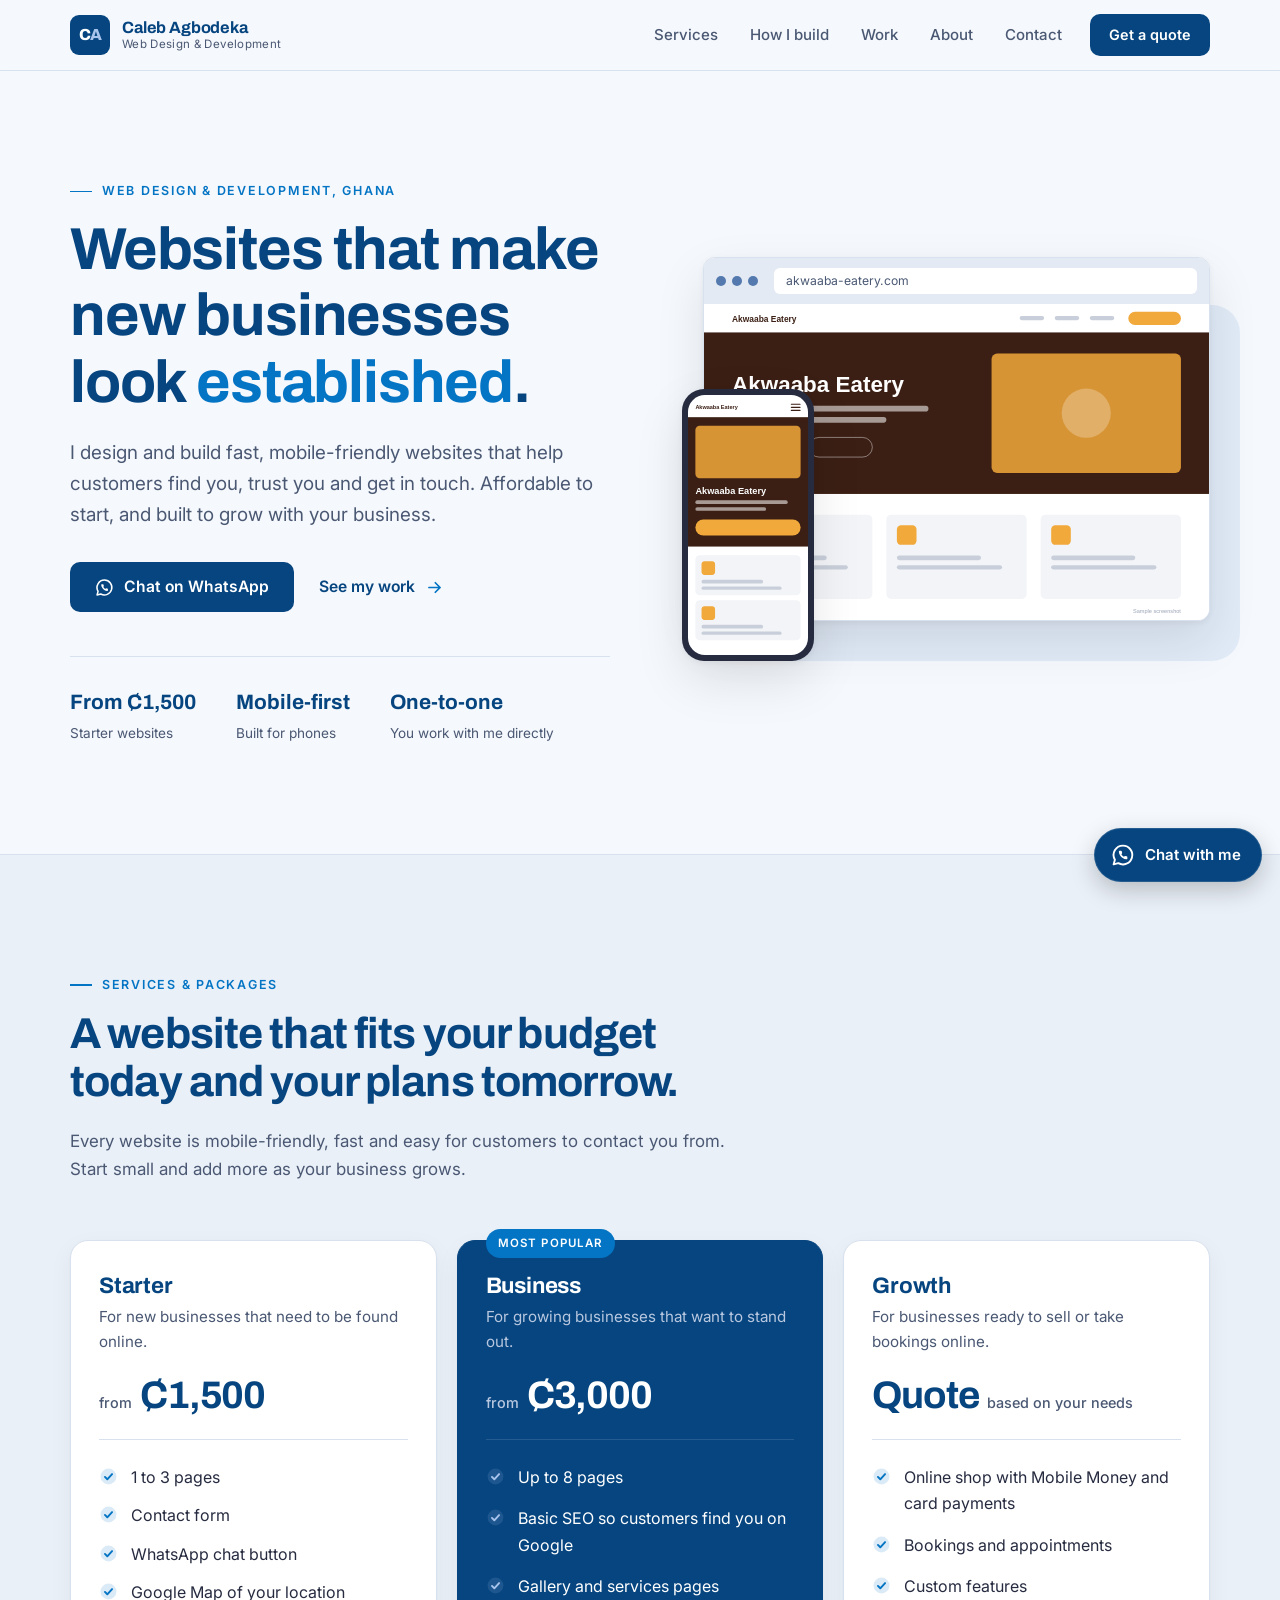
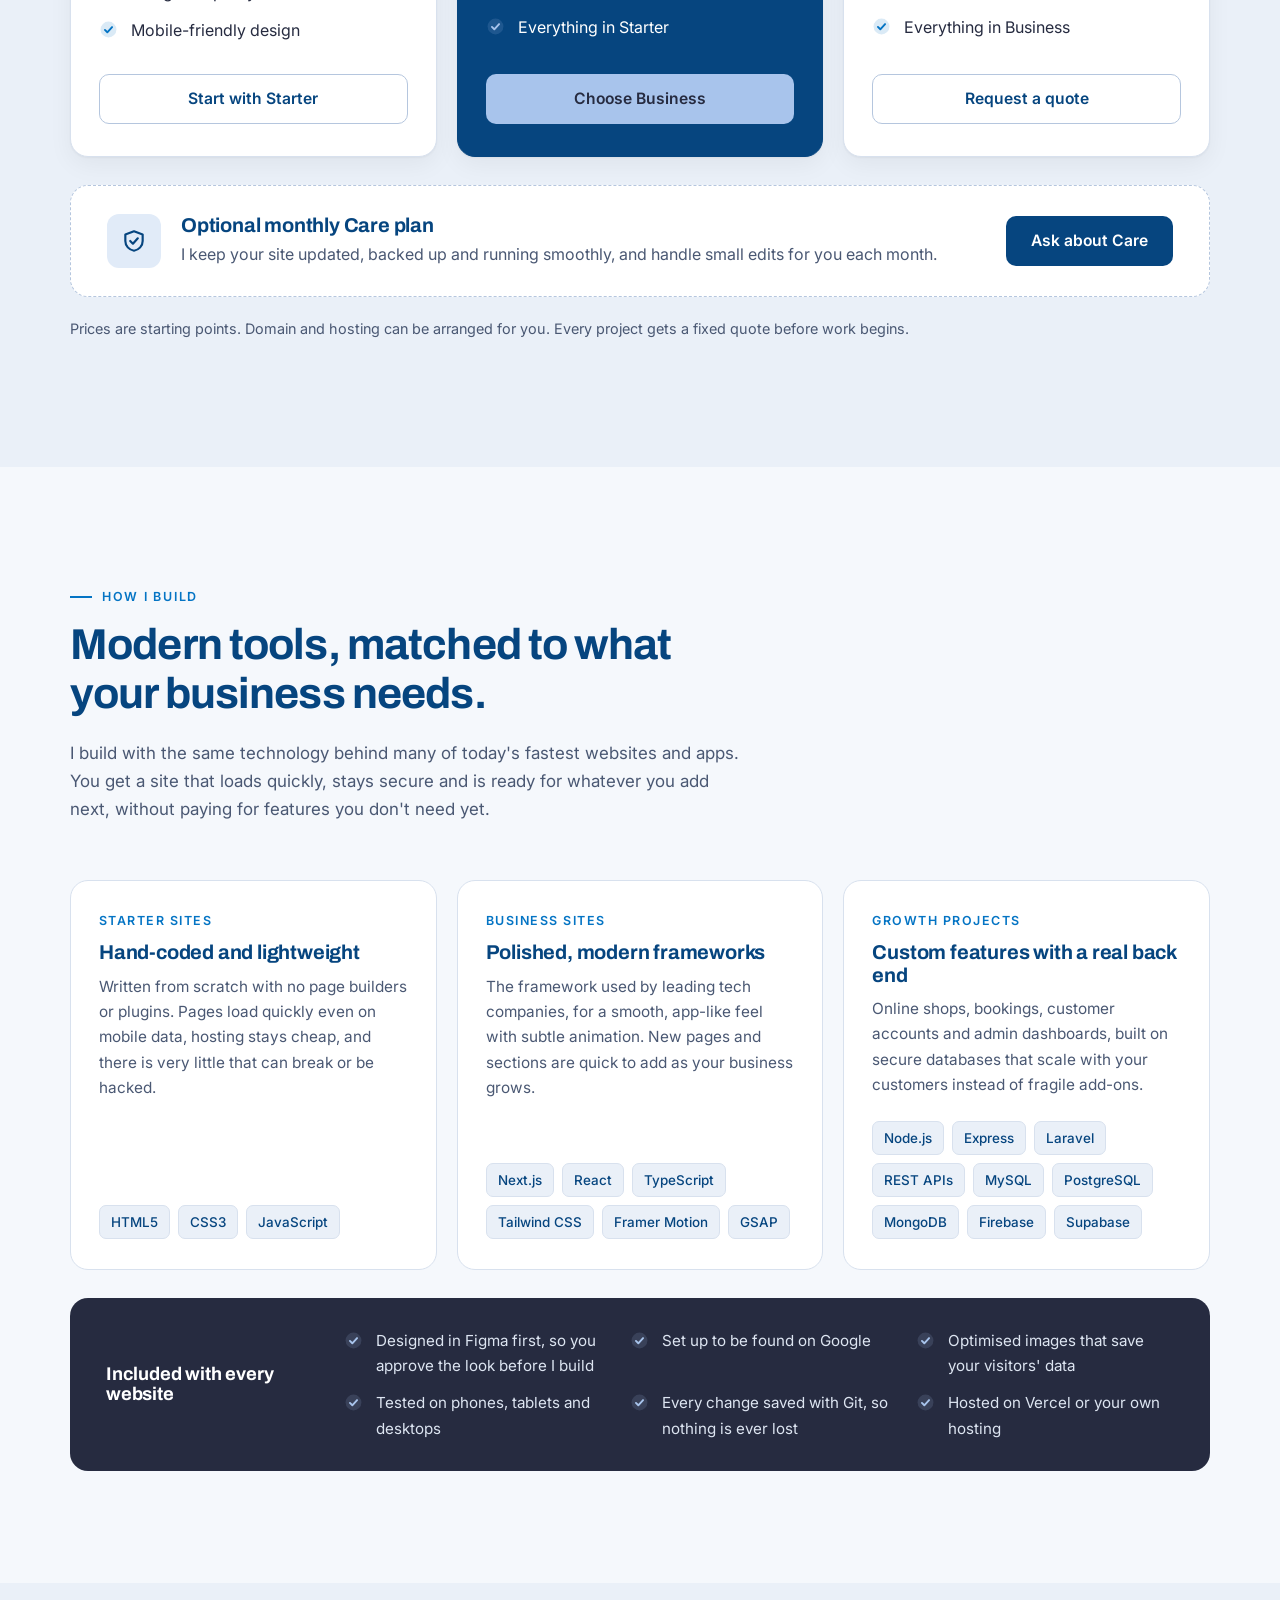
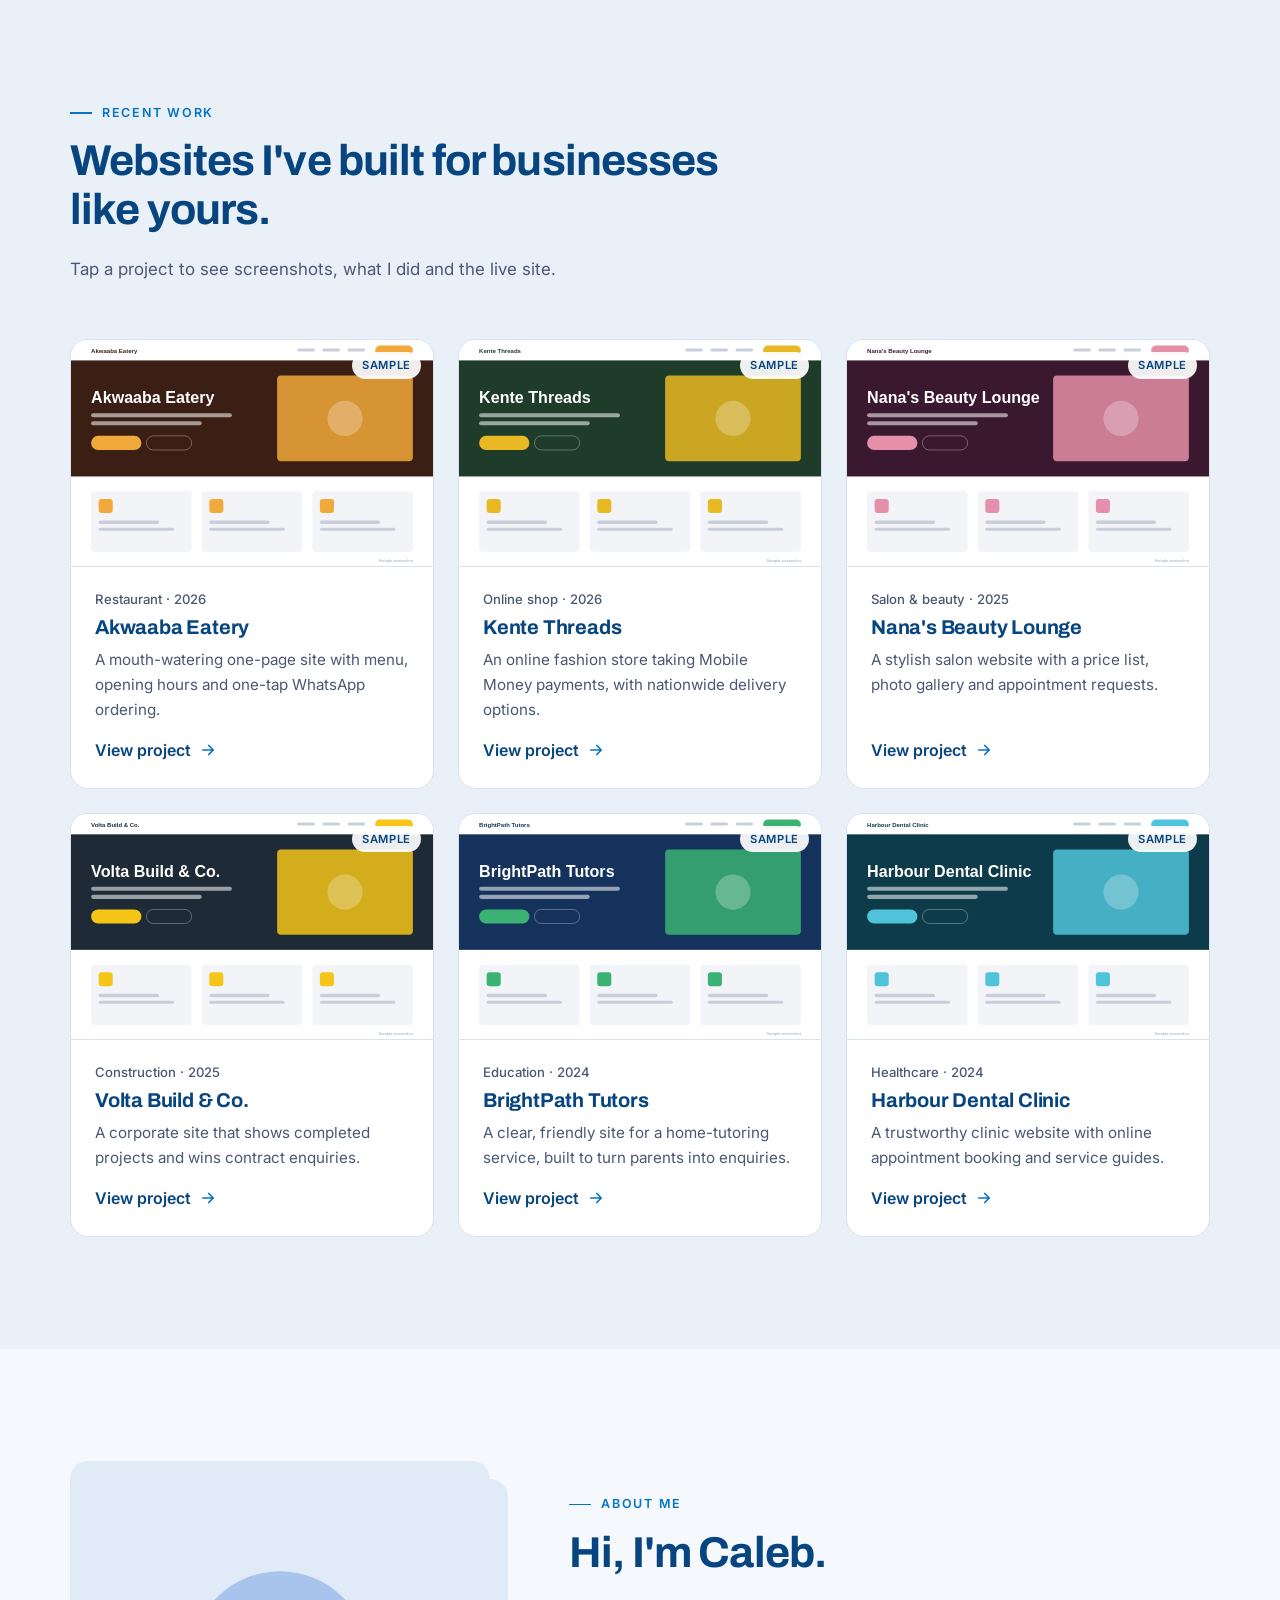
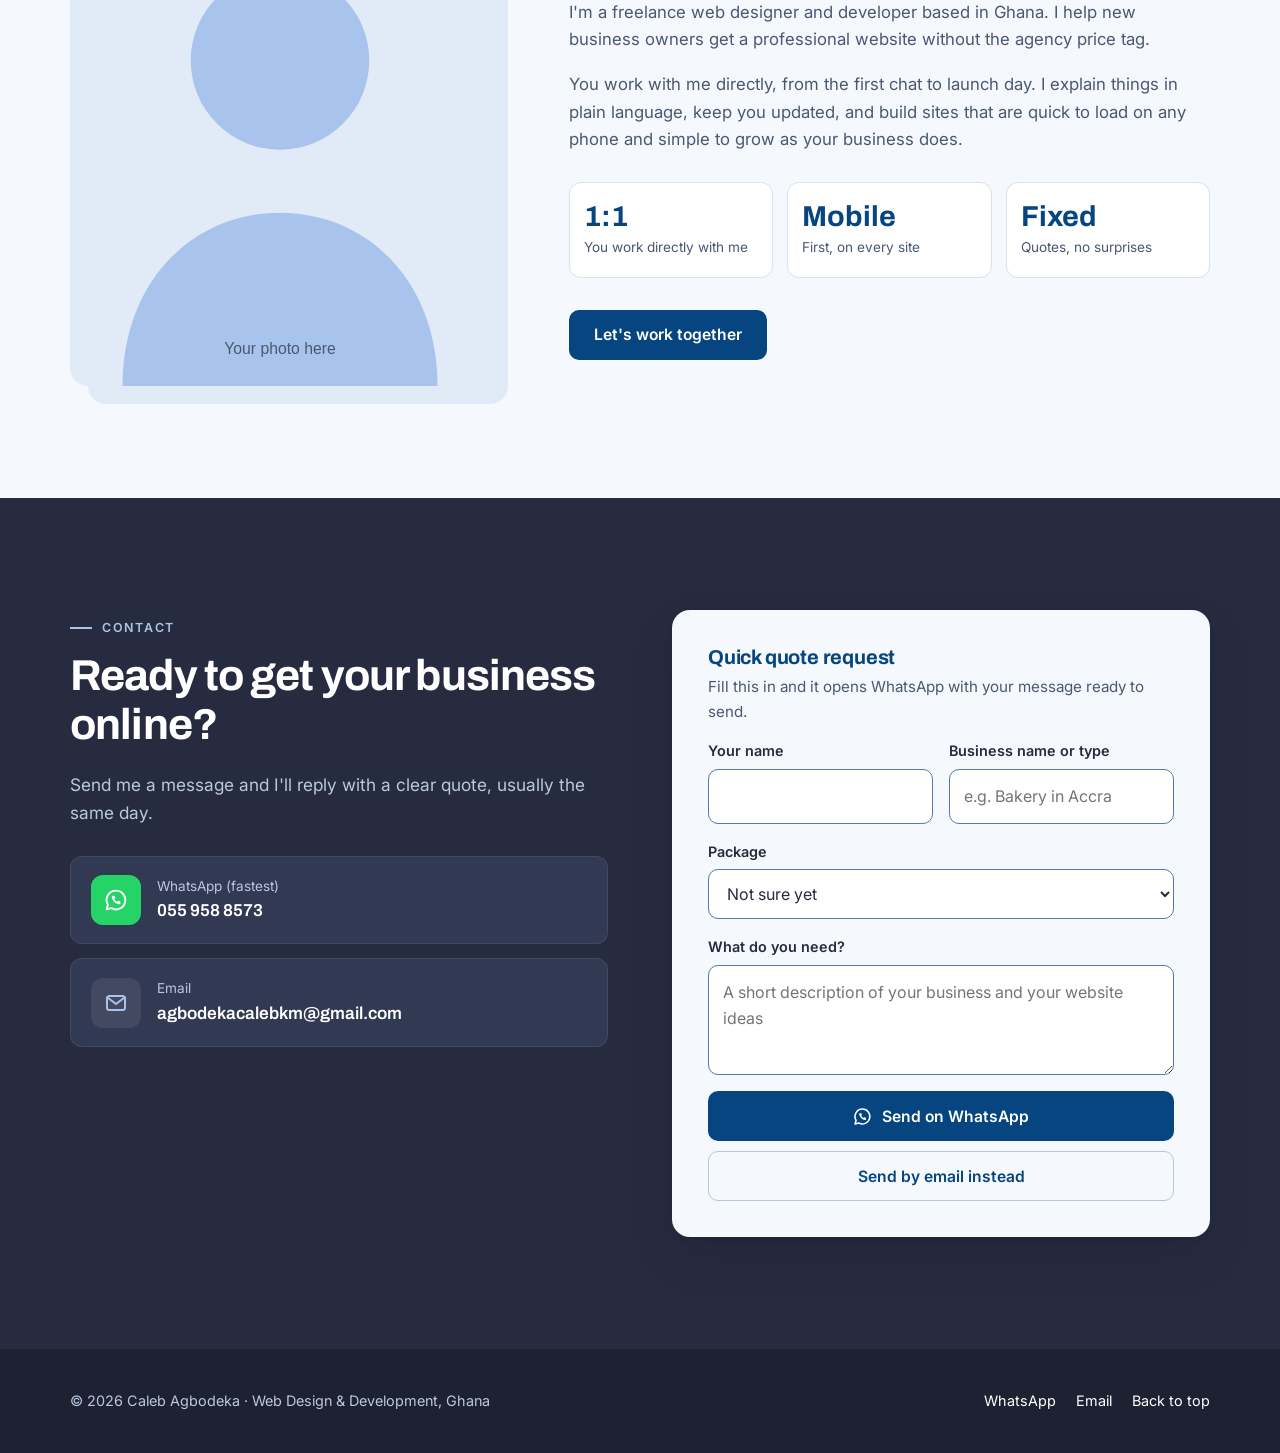
<file: index.html>
<!DOCTYPE html>
<html lang="en">
<head>
<meta charset="UTF-8">
<meta name="viewport" content="width=device-width, initial-scale=1, viewport-fit=cover">
<title>Caleb Agbodeka | Web Design &amp; Development in Ghana</title>
<meta name="description" content="Affordable, mobile-friendly websites for new businesses in Ghana. Caleb Agbodeka designs and builds fast, modern websites with HTML, Next.js and React that grow with you. Packages from GH₵1,500.">
<meta name="author" content="Caleb Agbodeka">
<meta name="theme-color" content="#F5F8FC">
<!-- When your domain is live, uncomment and edit:
<link rel="canonical" href="https://YOUR-DOMAIN.com/">
<meta property="og:url" content="https://YOUR-DOMAIN.com/">
<meta property="og:image" content="https://YOUR-DOMAIN.com/images/share.jpg">
-->
<meta property="og:type" content="website">
<meta property="og:title" content="Caleb Agbodeka | Web Design & Development">
<meta property="og:description" content="Affordable, mobile-friendly websites for new businesses in Ghana. Packages from GH₵1,500.">
<meta name="twitter:card" content="summary_large_image">
<link rel="icon" href="images/favicon.svg" type="image/svg+xml">

<link rel="preconnect" href="https://fonts.googleapis.com">
<link rel="preconnect" href="https://fonts.gstatic.com" crossorigin>
<link href="https://fonts.googleapis.com/css2?family=Archivo:wght@600;700;800&family=Inter:wght@400;500;600&display=swap" rel="stylesheet">
<link rel="stylesheet" href="css/style.css">

<script type="application/ld+json">
{
  "@context": "https://schema.org",
  "@type": "ProfessionalService",
  "name": "Caleb Agbodeka, Web Design & Development",
  "description": "Affordable, mobile-friendly websites for new businesses in Ghana.",
  "telephone": "+233559588573",
  "email": "agbodekacalebkm@gmail.com",
  "areaServed": "Ghana",
  "address": { "@type": "PostalAddress", "addressCountry": "GH" },
  "priceRange": "GH₵1,500+"
}
</script>
</head>
<body>

<!-- Icons (used throughout the page) -->
<svg width="0" height="0" style="position:absolute" aria-hidden="true">
  <symbol id="i-whatsapp" viewBox="0 0 24 24"><path fill="none" stroke="currentColor" stroke-width="1.9" stroke-linejoin="round" d="M12 2.6a9.4 9.4 0 0 0-8.1 14.2L2.6 21.4l4.7-1.2A9.4 9.4 0 1 0 12 2.6z"/><path fill="currentColor" transform="translate(6.9 6.9) scale(.43)" d="M22 16.92v3a2 2 0 0 1-2.18 2 19.79 19.79 0 0 1-8.63-3.07 19.5 19.5 0 0 1-6-6 19.79 19.79 0 0 1-3.07-8.67A2 2 0 0 1 4.11 2h3a2 2 0 0 1 2 1.72 12.84 12.84 0 0 0 .7 2.81 2 2 0 0 1-.45 2.11L8.09 9.91a16 16 0 0 0 6 6l1.27-1.27a2 2 0 0 1 2.11-.45 12.84 12.84 0 0 0 2.81.7A2 2 0 0 1 22 16.92z"/></symbol>
  <symbol id="i-arrow" viewBox="0 0 24 24"><path fill="none" stroke="currentColor" stroke-width="2.2" stroke-linecap="round" stroke-linejoin="round" d="M5 12h14M13 6l6 6-6 6"/></symbol>
  <symbol id="i-check" viewBox="0 0 24 24"><circle cx="12" cy="12" r="10" fill="currentColor" opacity=".15"/><path fill="none" stroke="currentColor" stroke-width="2.4" stroke-linecap="round" stroke-linejoin="round" d="M7.5 12.5l3 3 6-6.5"/></symbol>
  <symbol id="i-mail" viewBox="0 0 24 24"><rect x="3" y="5" width="18" height="14" rx="2.5" fill="none" stroke="currentColor" stroke-width="2"/><path fill="none" stroke="currentColor" stroke-width="2" stroke-linecap="round" stroke-linejoin="round" d="M3.5 6.5L12 13l8.5-6.5"/></symbol>
  <symbol id="i-shield" viewBox="0 0 24 24"><path fill="none" stroke="currentColor" stroke-width="2" stroke-linejoin="round" d="M12 3l8 3v6c0 4.5-3.4 8.2-8 9-4.6-.8-8-4.5-8-9V6z"/><path fill="none" stroke="currentColor" stroke-width="2" stroke-linecap="round" stroke-linejoin="round" d="M8.5 12l2.5 2.5 4.5-5"/></symbol>
  <symbol id="i-external" viewBox="0 0 24 24"><path fill="none" stroke="currentColor" stroke-width="2.2" stroke-linecap="round" stroke-linejoin="round" d="M14 4h6v6M20 4l-9 9M18 14v5a1 1 0 0 1-1 1H5a1 1 0 0 1-1-1V7a1 1 0 0 1 1-1h5"/></symbol>
</svg>

<a class="skip-link" href="#main">Skip to content</a>

<header class="site-header">
  <div class="wrap">
    <a class="brand" href="#top" aria-label="Caleb Agbodeka, home">
      <span class="monogram" aria-hidden="true">C<span>A</span></span>
      <span class="brand-text"><span class="brand-name">Caleb Agbodeka</span><span class="brand-desc">Web Design &amp; Development</span></span>
    </a>
    <button class="nav-toggle" type="button" aria-label="Open menu" aria-expanded="false" aria-controls="site-nav"><span></span></button>
    <nav class="nav" id="site-nav" aria-label="Main">
      <a href="#services">Services</a>
      <a href="#build">How I build</a>
      <a href="#work">Work</a>
      <a href="#about">About</a>
      <a href="#contact">Contact</a>
      <a class="btn btn--primary" href="https://wa.me/233559588573" target="_blank" rel="noopener">Get a quote</a>
    </nav>
  </div>
</header>

<main id="main">

  <!-- ===== Hero ===== -->
  <section class="hero" id="top">
    <div class="wrap">
      <div>
        <div class="eyebrow">Web design &amp; development, Ghana</div>
        <h1>Websites that make new businesses look <em>established</em>.</h1>
        <p class="hero-lead">I design and build fast, mobile-friendly websites that help customers find you, trust you and get in touch. Affordable to start, and built to grow with your business.</p>
        <div class="hero-actions">
          <a class="btn btn--primary" href="https://wa.me/233559588573?text=Hi%20Caleb%2C%20I%27d%20like%20a%20website%20for%20my%20business." target="_blank" rel="noopener">
            <svg aria-hidden="true"><use href="#i-whatsapp"></use></svg>Chat on WhatsApp
          </a>
          <a class="btn btn--link" href="#work">See my work <svg aria-hidden="true"><use href="#i-arrow"></use></svg></a>
        </div>
        <dl class="hero-facts">
          <div><dt>From ₵1,500</dt><dd>Starter websites</dd></div>
          <div><dt>Mobile-first</dt><dd>Built for phones</dd></div>
          <div><dt>One-to-one</dt><dd>You work with me directly</dd></div>
        </dl>
      </div>

      <!-- Shows your newest project from js/projects.js -->
      <div class="hero-visual" aria-hidden="true">
        <figure class="browser"><div class="browser-bar"><i></i><i></i><i></i><span data-hero-host>yourbusiness.com</span></div><img data-hero-desktop src="images/projects/akwaaba-eatery/desktop.svg" alt="" width="1440" height="900" fetchpriority="high"></figure>
        <figure class="phone" style="margin:0"><img data-hero-mobile src="images/projects/akwaaba-eatery/mobile.svg" alt="" width="390" height="844"></figure>
      </div>
    </div>
  </section>

  <!-- ===== Services & packages ===== -->
  <section class="section section--grey" id="services">
    <div class="wrap">
      <div class="section-head">
        <div class="eyebrow">Services &amp; packages</div>
        <h2>A website that fits your budget today and your plans tomorrow.</h2>
        <p>Every website is mobile-friendly, fast and easy for customers to contact you from. Start small and add more as your business grows.</p>
      </div>

      <div class="packages">
        <article class="package">
          <h3>Starter</h3>
          <p class="package-for">For new businesses that need to be found online.</p>
          <div class="price"><small>from</small><strong>₵1,500</strong></div>
          <ul class="features">
            <li><svg aria-hidden="true"><use href="#i-check"></use></svg>1 to 3 pages</li>
            <li><svg aria-hidden="true"><use href="#i-check"></use></svg>Contact form</li>
            <li><svg aria-hidden="true"><use href="#i-check"></use></svg>WhatsApp chat button</li>
            <li><svg aria-hidden="true"><use href="#i-check"></use></svg>Google Map of your location</li>
            <li><svg aria-hidden="true"><use href="#i-check"></use></svg>Mobile-friendly design</li>
          </ul>
          <a class="btn btn--outline btn--block" data-package="Starter package" href="https://wa.me/233559588573" target="_blank" rel="noopener">Start with Starter</a>
        </article>

        <article class="package package--featured">
          <span class="package-badge">Most popular</span>
          <h3>Business</h3>
          <p class="package-for">For growing businesses that want to stand out.</p>
          <div class="price"><small>from</small><strong>₵3,000</strong></div>
          <ul class="features">
            <li><svg aria-hidden="true"><use href="#i-check"></use></svg>Up to 8 pages</li>
            <li><svg aria-hidden="true"><use href="#i-check"></use></svg>Basic SEO so customers find you on Google</li>
            <li><svg aria-hidden="true"><use href="#i-check"></use></svg>Gallery and services pages</li>
            <li><svg aria-hidden="true"><use href="#i-check"></use></svg>Everything in Starter</li>
          </ul>
          <a class="btn btn--accent btn--block" data-package="Business package" href="https://wa.me/233559588573" target="_blank" rel="noopener">Choose Business</a>
        </article>

        <article class="package">
          <h3>Growth</h3>
          <p class="package-for">For businesses ready to sell or take bookings online.</p>
          <div class="price"><strong>Quote</strong><small>based on your needs</small></div>
          <ul class="features">
            <li><svg aria-hidden="true"><use href="#i-check"></use></svg>Online shop with Mobile Money and card payments</li>
            <li><svg aria-hidden="true"><use href="#i-check"></use></svg>Bookings and appointments</li>
            <li><svg aria-hidden="true"><use href="#i-check"></use></svg>Custom features</li>
            <li><svg aria-hidden="true"><use href="#i-check"></use></svg>Everything in Business</li>
          </ul>
          <a class="btn btn--outline btn--block" data-package="Growth package" href="https://wa.me/233559588573" target="_blank" rel="noopener">Request a quote</a>
        </article>
      </div>

      <div class="care">
        <div class="care-icon"><svg aria-hidden="true"><use href="#i-shield"></use></svg></div>
        <div>
          <h3>Optional monthly Care plan</h3>
          <p>I keep your site updated, backed up and running smoothly, and handle small edits for you each month.</p>
        </div>
        <a class="btn btn--primary" data-package="monthly Care plan" href="https://wa.me/233559588573" target="_blank" rel="noopener">Ask about Care</a>
      </div>

      <p class="note">Prices are starting points. Domain and hosting can be arranged for you. Every project gets a fixed quote before work begins.</p>
    </div>
  </section>

  <!-- ===== How I build (tech stack) ===== -->
  <section class="section" id="build">
    <div class="wrap">
      <div class="section-head">
        <div class="eyebrow">How I build</div>
        <h2>Modern tools, matched to what your business needs.</h2>
        <p>I build with the same technology behind many of today's fastest websites and apps. You get a site that loads quickly, stays secure and is ready for whatever you add next, without paying for features you don't need yet.</p>
      </div>

      <div class="tiers">
        <article class="tier">
          <div class="tier-label">Starter sites</div>
          <h3>Hand-coded and lightweight</h3>
          <p>Written from scratch with no page builders or plugins. Pages load quickly even on mobile data, hosting stays cheap, and there is very little that can break or be hacked.</p>
          <ul class="chips"><li>HTML5</li><li>CSS3</li><li>JavaScript</li></ul>
        </article>
        <article class="tier">
          <div class="tier-label">Business sites</div>
          <h3>Polished, modern frameworks</h3>
          <p>The framework used by leading tech companies, for a smooth, app-like feel with subtle animation. New pages and sections are quick to add as your business grows.</p>
          <ul class="chips"><li>Next.js</li><li>React</li><li>TypeScript</li><li>Tailwind CSS</li><li>Framer Motion</li><li>GSAP</li></ul>
        </article>
        <article class="tier">
          <div class="tier-label">Growth projects</div>
          <h3>Custom features with a real back end</h3>
          <p>Online shops, bookings, customer accounts and admin dashboards, built on secure databases that scale with your customers instead of fragile add-ons.</p>
          <ul class="chips"><li>Node.js</li><li>Express</li><li>Laravel</li><li>REST APIs</li><li>MySQL</li><li>PostgreSQL</li><li>MongoDB</li><li>Firebase</li><li>Supabase</li></ul>
        </article>
      </div>

      <div class="includes">
        <h3>Included with every website</h3>
        <ul>
          <li><svg aria-hidden="true"><use href="#i-check"></use></svg>Designed in Figma first, so you approve the look before I build</li>
          <li><svg aria-hidden="true"><use href="#i-check"></use></svg>Set up to be found on Google</li>
          <li><svg aria-hidden="true"><use href="#i-check"></use></svg>Optimised images that save your visitors' data</li>
          <li><svg aria-hidden="true"><use href="#i-check"></use></svg>Tested on phones, tablets and desktops</li>
          <li><svg aria-hidden="true"><use href="#i-check"></use></svg>Every change saved with Git, so nothing is ever lost</li>
          <li><svg aria-hidden="true"><use href="#i-check"></use></svg>Hosted on Vercel or your own hosting</li>
        </ul>
      </div>
    </div>
  </section>

  <!-- ===== Work ===== -->
  <section class="section section--grey" id="work">
    <div class="wrap">
      <div class="section-head">
        <div class="eyebrow">Recent work</div>
        <h2>Websites I've built for businesses like yours.</h2>
        <p>Tap a project to see screenshots, what I did and the live site.</p>
      </div>
      <div class="work-grid" id="work-grid"></div>
      <noscript><p>Please turn on JavaScript to see my projects, or <a href="https://wa.me/233559588573">ask me on WhatsApp</a> for examples.</p></noscript>
    </div>
  </section>

  <!-- ===== About ===== -->
  <section class="section" id="about">
    <div class="wrap about">
      <div class="about-photo">
        <!-- Replace with your photo: save it as images/caleb.jpg and change src below -->
        <img src="images/caleb-photo.svg" alt="Caleb Agbodeka, web designer" width="800" height="1000" loading="lazy">
      </div>
      <div>
        <div class="eyebrow">About me</div>
        <h2>Hi, I'm Caleb.</h2>
        <p>I'm a freelance web designer and developer based in Ghana. I help new business owners get a professional website without the agency price tag.</p>
        <p>You work with me directly, from the first chat to launch day. I explain things in plain language, keep you updated, and build sites that are quick to load on any phone and simple to grow as your business does.</p>
        <div class="stats">
          <div class="stat"><strong>1:1</strong><span>You work directly with me</span></div>
          <div class="stat"><strong>Mobile</strong><span>First, on every site</span></div>
          <div class="stat"><strong>Fixed</strong><span>Quotes, no surprises</span></div>
        </div>
        <a class="btn btn--primary" href="#contact">Let's work together</a>
      </div>
    </div>
  </section>

  <!-- ===== Contact ===== -->
  <section class="section section--dark" id="contact">
    <div class="wrap contact">
      <div>
        <div class="eyebrow">Contact</div>
        <h2>Ready to get your business online?</h2>
        <p style="color:var(--on-brand-muted);font-size:1.08rem">Send me a message and I'll reply with a clear quote, usually the same day.</p>
        <div class="contact-options">
          <a class="contact-option" href="https://wa.me/233559588573" target="_blank" rel="noopener">
            <span class="ico ico--wa"><svg aria-hidden="true"><use href="#i-whatsapp"></use></svg></span>
            <span><small>WhatsApp (fastest)</small><strong>055 958 8573</strong></span>
          </a>
          <a class="contact-option" href="mailto:agbodekacalebkm@gmail.com">
            <span class="ico"><svg aria-hidden="true"><use href="#i-mail"></use></svg></span>
            <span><small>Email</small><strong>agbodekacalebkm@gmail.com</strong></span>
          </a>
        </div>
      </div>

      <form class="form-card" id="quote-form" novalidate>
        <h3>Quick quote request</h3>
        <p>Fill this in and it opens WhatsApp with your message ready to send.</p>
        <div class="form-row">
          <div class="field">
            <label for="f-name">Your name</label>
            <input id="f-name" name="name" type="text" autocomplete="name" required>
          </div>
          <div class="field">
            <label for="f-business">Business name or type</label>
            <input id="f-business" name="business" type="text" placeholder="e.g. Bakery in Accra">
          </div>
        </div>
        <div class="field">
          <label for="f-package">Package</label>
          <select id="f-package" name="package">
            <option value="">Not sure yet</option>
            <option>Starter (from ₵1,500)</option>
            <option>Business (from ₵3,000)</option>
            <option>Growth (quote)</option>
            <option>Care plan only</option>
          </select>
        </div>
        <div class="field">
          <label for="f-message">What do you need?</label>
          <textarea id="f-message" name="message" placeholder="A short description of your business and your website ideas"></textarea>
        </div>
        <div class="form-actions">
          <button class="btn btn--primary btn--block" type="submit"><svg aria-hidden="true"><use href="#i-whatsapp"></use></svg>Send on WhatsApp</button>
          <button class="btn btn--outline btn--block" type="button" id="send-email">Send by email instead</button>
        </div>
      </form>
    </div>
  </section>

</main>

<footer class="site-footer">
  <div class="wrap">
    <div>© <span data-year>2026</span> Caleb Agbodeka · Web Design &amp; Development, Ghana</div>
    <div class="footer-links">
      <a href="https://wa.me/233559588573" target="_blank" rel="noopener">WhatsApp</a>
      <a href="mailto:agbodekacalebkm@gmail.com">Email</a>
      <a href="#top">Back to top</a>
    </div>
  </div>
</footer>

<a class="wa-float" href="https://wa.me/233559588573?text=Hi%20Caleb%2C%20I%27d%20like%20a%20website%20for%20my%20business." target="_blank" rel="noopener" aria-label="Chat with Caleb on WhatsApp">
  <svg aria-hidden="true"><use href="#i-whatsapp"></use></svg><span>Chat with me</span>
</a>

<script src="js/projects.js"></script>
<script src="js/main.js"></script>
</body>
</html>
</file>
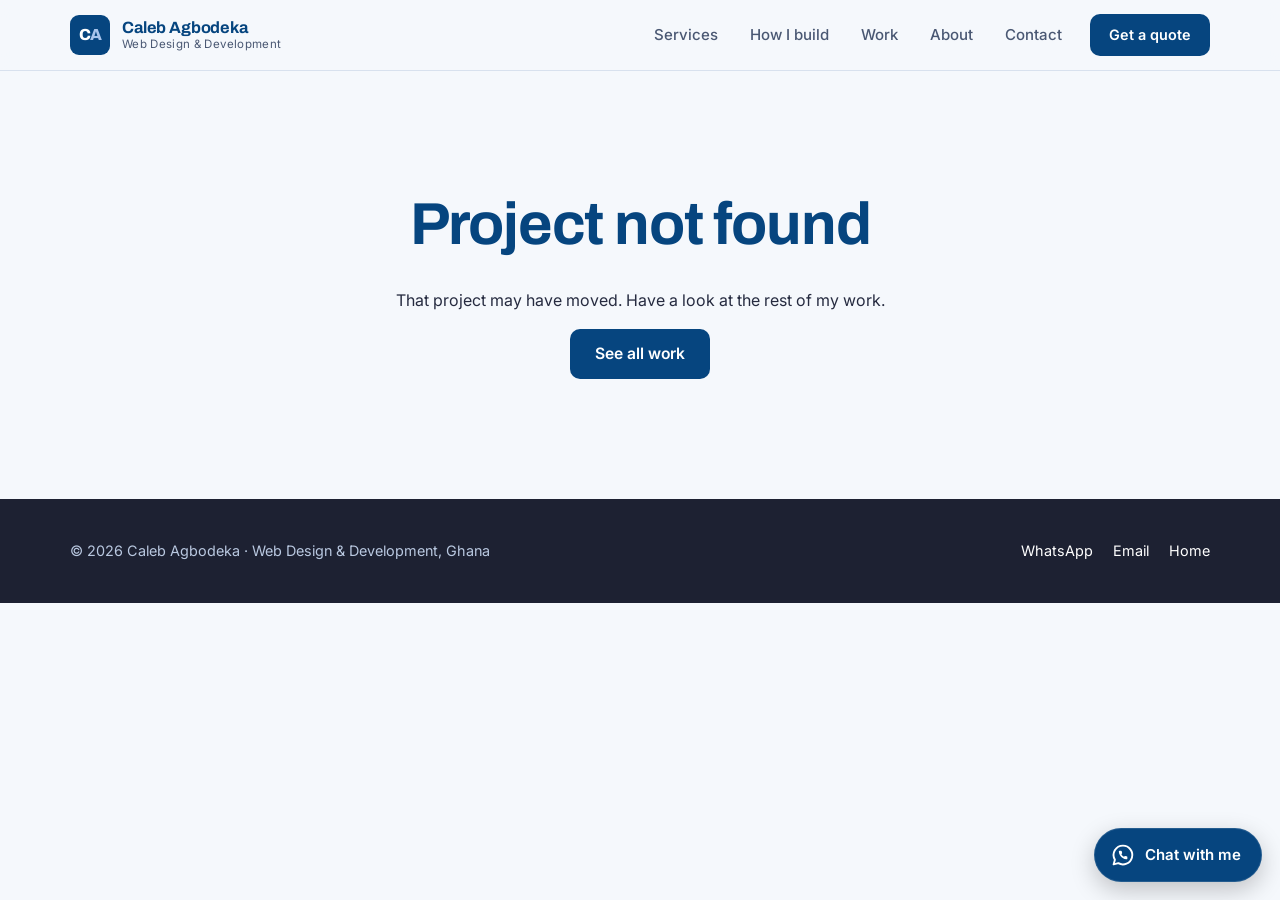
<file: project.html>
<!DOCTYPE html>
<html lang="en">
<head>
<meta charset="UTF-8">
<meta name="viewport" content="width=device-width, initial-scale=1, viewport-fit=cover">
<title>Project | Caleb Agbodeka, Web Design Ghana</title>
<meta name="description" content="A website project by Caleb Agbodeka, web designer and developer in Ghana.">
<meta name="author" content="Caleb Agbodeka">
<meta name="theme-color" content="#F5F8FC">
<meta property="og:type" content="website">
<meta property="og:title" content="Caleb Agbodeka | Web Design & Development">
<meta property="og:description" content="Affordable, mobile-friendly websites for new businesses in Ghana. Packages from GH₵1,500.">
<meta name="twitter:card" content="summary_large_image">
<link rel="icon" href="images/favicon.svg" type="image/svg+xml">

<link rel="preconnect" href="https://fonts.googleapis.com">
<link rel="preconnect" href="https://fonts.gstatic.com" crossorigin>
<link href="https://fonts.googleapis.com/css2?family=Archivo:wght@600;700;800&family=Inter:wght@400;500;600&display=swap" rel="stylesheet">
<link rel="stylesheet" href="css/style.css">

</head>
<body>

<!-- Icons (used throughout the page) -->
<svg width="0" height="0" style="position:absolute" aria-hidden="true">
  <symbol id="i-whatsapp" viewBox="0 0 24 24"><path fill="none" stroke="currentColor" stroke-width="1.9" stroke-linejoin="round" d="M12 2.6a9.4 9.4 0 0 0-8.1 14.2L2.6 21.4l4.7-1.2A9.4 9.4 0 1 0 12 2.6z"/><path fill="currentColor" transform="translate(6.9 6.9) scale(.43)" d="M22 16.92v3a2 2 0 0 1-2.18 2 19.79 19.79 0 0 1-8.63-3.07 19.5 19.5 0 0 1-6-6 19.79 19.79 0 0 1-3.07-8.67A2 2 0 0 1 4.11 2h3a2 2 0 0 1 2 1.72 12.84 12.84 0 0 0 .7 2.81 2 2 0 0 1-.45 2.11L8.09 9.91a16 16 0 0 0 6 6l1.27-1.27a2 2 0 0 1 2.11-.45 12.84 12.84 0 0 0 2.81.7A2 2 0 0 1 22 16.92z"/></symbol>
  <symbol id="i-arrow" viewBox="0 0 24 24"><path fill="none" stroke="currentColor" stroke-width="2.2" stroke-linecap="round" stroke-linejoin="round" d="M5 12h14M13 6l6 6-6 6"/></symbol>
  <symbol id="i-check" viewBox="0 0 24 24"><circle cx="12" cy="12" r="10" fill="currentColor" opacity=".15"/><path fill="none" stroke="currentColor" stroke-width="2.4" stroke-linecap="round" stroke-linejoin="round" d="M7.5 12.5l3 3 6-6.5"/></symbol>
  <symbol id="i-mail" viewBox="0 0 24 24"><rect x="3" y="5" width="18" height="14" rx="2.5" fill="none" stroke="currentColor" stroke-width="2"/><path fill="none" stroke="currentColor" stroke-width="2" stroke-linecap="round" stroke-linejoin="round" d="M3.5 6.5L12 13l8.5-6.5"/></symbol>
  <symbol id="i-shield" viewBox="0 0 24 24"><path fill="none" stroke="currentColor" stroke-width="2" stroke-linejoin="round" d="M12 3l8 3v6c0 4.5-3.4 8.2-8 9-4.6-.8-8-4.5-8-9V6z"/><path fill="none" stroke="currentColor" stroke-width="2" stroke-linecap="round" stroke-linejoin="round" d="M8.5 12l2.5 2.5 4.5-5"/></symbol>
  <symbol id="i-external" viewBox="0 0 24 24"><path fill="none" stroke="currentColor" stroke-width="2.2" stroke-linecap="round" stroke-linejoin="round" d="M14 4h6v6M20 4l-9 9M18 14v5a1 1 0 0 1-1 1H5a1 1 0 0 1-1-1V7a1 1 0 0 1 1-1h5"/></symbol>
</svg>

<a class="skip-link" href="#main">Skip to content</a>

<header class="site-header">
  <div class="wrap">
    <a class="brand" href="index.html" aria-label="Caleb Agbodeka, home">
      <span class="monogram" aria-hidden="true">C<span>A</span></span>
      <span class="brand-text"><span class="brand-name">Caleb Agbodeka</span><span class="brand-desc">Web Design &amp; Development</span></span>
    </a>
    <button class="nav-toggle" type="button" aria-label="Open menu" aria-expanded="false" aria-controls="site-nav"><span></span></button>
    <nav class="nav" id="site-nav" aria-label="Main">
      <a href="index.html#services">Services</a>
      <a href="index.html#build">How I build</a>
      <a href="index.html#work">Work</a>
      <a href="index.html#about">About</a>
      <a href="index.html#contact">Contact</a>
      <a class="btn btn--primary" href="https://wa.me/233559588573" target="_blank" rel="noopener">Get a quote</a>
    </nav>
  </div>
</header>

<main id="main">
  <div id="project-root"></div>
  <noscript><div class="wrap" style="padding:80px 20px"><p>Please turn on JavaScript to view this project, or <a href="index.html#work">go back to my work</a>.</p></div></noscript>
</main>

<footer class="site-footer">
  <div class="wrap">
    <div>© <span data-year>2026</span> Caleb Agbodeka · Web Design &amp; Development, Ghana</div>
    <div class="footer-links">
      <a href="https://wa.me/233559588573" target="_blank" rel="noopener">WhatsApp</a>
      <a href="mailto:agbodekacalebkm@gmail.com">Email</a>
      <a href="index.html">Home</a>
    </div>
  </div>
</footer>

<a class="wa-float" href="https://wa.me/233559588573?text=Hi%20Caleb%2C%20I%27d%20like%20a%20website%20for%20my%20business." target="_blank" rel="noopener" aria-label="Chat with Caleb on WhatsApp">
  <svg aria-hidden="true"><use href="#i-whatsapp"></use></svg><span>Chat with me</span>
</a>

<script src="js/projects.js"></script>
<script src="js/main.js"></script>
</body>
</html>
</file>
<file: css/style.css>
/* ============ Caleb Agbodeka — site styles ============ */

:root {
  /* Brand colours: change these to re-theme the whole site */
  --brand: #06457F;      /* deep blue: headings, buttons, featured package */
  --brand-2: #323952;    /* raised cards on dark sections */
  --brand-3: #0A5799;    /* button hover */
  --ink: #262B40;        /* midnight: dark sections, body text */
  --brand-dark: #1D2132; /* footer */
  --paper: #F5F8FC;      /* cool white page background */
  --paper-2: #EAF0F8;    /* alternate sections */
  --white: #FFFFFF;
  --grey: #5379AE;       /* muted blue details */
  --accent: #A8C4EC;     /* light blue: highlights on dark backgrounds */
  --accent-ink: #0474C4; /* bright blue: highlights on light backgrounds */
  --accent-soft: #E1EBF8;
  --line: #D8E1EE;
  --text: #262B40;
  --muted: #4A5873;
  --on-brand-muted: #B9C8E0;
  --wa: #25D366;

  --font-head: "Archivo", "Arial", system-ui, sans-serif;
  --font-body: "Inter", system-ui, -apple-system, "Segoe UI", Roboto, sans-serif;

  --radius: 12px;
  --radius-lg: 18px;
  --shadow: 0 1px 2px rgba(0, 0, 0, .04), 0 8px 24px rgba(0, 0, 0, .05);
  --shadow-lg: 0 2px 6px rgba(0, 0, 0, .05), 0 20px 50px rgba(0, 0, 0, .10);
  --wrap: 1180px;
  --header-h: 70px;
}

*, *::before, *::after { box-sizing: border-box; }

html { scroll-behavior: smooth; scroll-padding-top: calc(var(--header-h) + 12px); -webkit-text-size-adjust: 100%; }
@media (prefers-reduced-motion: reduce) { html { scroll-behavior: auto; } * { transition: none !important; animation: none !important; } }

body {
  margin: 0;
  font-family: var(--font-body);
  font-size: 1rem;
  line-height: 1.65;
  color: var(--text);
  background: var(--paper);
  -webkit-font-smoothing: antialiased;
}

img, svg { display: block; max-width: 100%; }
img { height: auto; }
a { color: inherit; }
ul { padding: 0; margin: 0; list-style: none; }

h1, h2, h3, h4 {
  font-family: var(--font-head);
  font-weight: 700;
  line-height: 1.12;
  letter-spacing: -.02em;
  margin: 0 0 .5em;
  color: var(--brand);
}
.section--dark h1, .section--dark h2, .section--dark h3, .package--featured h3, .cta-band h2 { color: var(--white); }
h1 { font-size: clamp(2.2rem, 5.6vw, 3.7rem); }
h2 { font-size: clamp(1.8rem, 4vw, 2.7rem); }
h3 { font-size: 1.25rem; letter-spacing: -.01em; }
p { margin: 0 0 1em; }

.wrap { width: 100%; max-width: var(--wrap); margin: 0 auto; padding: 0 20px; }
.section { padding: clamp(64px, 10vw, 112px) 0; }
.section--grey { background: var(--paper-2); }
.section--dark { background: var(--ink); color: var(--white); }

.eyebrow {
  display: inline-flex; align-items: center; gap: 10px;
  font-size: .78rem; font-weight: 600;
  letter-spacing: .14em; text-transform: uppercase;
  color: var(--accent-ink);
  margin-bottom: 14px;
}
.eyebrow::before { content: ""; width: 22px; height: 1.5px; background: currentColor; }
.section--dark .eyebrow { color: var(--accent); }

.section-head { max-width: 680px; margin-bottom: clamp(36px, 6vw, 56px); }
.section-head p { color: var(--muted); font-size: 1.06rem; }
.section--dark .section-head p { color: var(--on-brand-muted); }

.skip-link { position: absolute; left: -999px; top: 8px; background: var(--brand); color: var(--white); padding: 10px 16px; border-radius: 8px; z-index: 200; font-weight: 600; }
.skip-link:focus { left: 8px; }

:focus-visible { outline: 2px solid var(--accent-ink); outline-offset: 3px; border-radius: 4px; }
.section--dark :focus-visible { outline-color: var(--accent); }

/* ---------- Buttons ---------- */
.btn {
  display: inline-flex; align-items: center; justify-content: center; gap: 10px;
  min-height: 50px; padding: 0 24px;
  border-radius: 10px; border: 1.5px solid transparent;
  font-family: var(--font-body); font-weight: 600; font-size: .98rem;
  text-decoration: none; cursor: pointer;
  transition: background-color .2s, color .2s, border-color .2s;
}
.btn svg { width: 19px; height: 19px; flex: none; }
.btn--primary { background: var(--brand); color: var(--white); }
.btn--primary:hover { background: var(--brand-3); }
.btn--accent { background: var(--accent); color: var(--ink); }
.btn--accent:hover { background: #FFFFFF; }
.btn--outline { border-color: #B5C6DE; color: var(--brand); background: transparent; }
.btn--outline:hover { border-color: var(--brand); }
.btn--ghost { border-color: rgba(255,255,255,.3); color: var(--white); background: transparent; }
.btn--ghost:hover { border-color: var(--white); }
.btn--link { padding: 0 6px; color: var(--brand); }
.btn--link svg { color: var(--accent-ink); transition: transform .2s; }
.btn--link:hover svg { transform: translateX(3px); }
.btn--block { width: 100%; }
.btn[aria-disabled="true"] { background: transparent; color: inherit; border: 1.5px dashed currentColor; opacity: .55; pointer-events: none; }

/* ---------- Header ---------- */
.site-header {
  position: sticky; top: 0; z-index: 100;
  background: rgba(245, 248, 252, .92);
  backdrop-filter: saturate(140%) blur(10px);
  -webkit-backdrop-filter: saturate(140%) blur(10px);
  border-bottom: 1px solid var(--line);
}
.site-header .wrap { display: flex; align-items: center; justify-content: space-between; height: var(--header-h); gap: 16px; }

.brand { display: inline-flex; align-items: center; gap: 12px; text-decoration: none; color: var(--brand); }
.monogram {
  display: flex; align-items: center; justify-content: center;
  width: 40px; height: 40px; flex: none;
  border-radius: 9px;
  background: var(--brand); color: var(--white);
  font-family: var(--font-head); font-weight: 800; font-size: 1rem; letter-spacing: -.04em;
}
.monogram span { color: var(--accent); }
.brand-text { display: flex; flex-direction: column; line-height: 1.2; }
.brand-name { font-family: var(--font-head); font-weight: 700; font-size: 1.02rem; letter-spacing: -.01em; }
.brand-desc { font-size: .72rem; color: var(--muted); letter-spacing: .03em; }

.nav { display: flex; align-items: center; gap: 4px; }
.nav a:not(.btn) { padding: 8px 14px; border-radius: 8px; text-decoration: none; font-weight: 500; font-size: .94rem; color: var(--muted); }
.nav a:not(.btn):hover { color: var(--brand); background: var(--paper-2); }
.nav .btn { min-height: 42px; padding: 0 18px; font-size: .9rem; margin-left: 10px; }

.nav-toggle {
  display: none;
  width: 44px; height: 44px; border: 1px solid var(--line); border-radius: 10px;
  background: var(--white); color: var(--brand); cursor: pointer;
  align-items: center; justify-content: center;
}
.nav-toggle span, .nav-toggle span::before, .nav-toggle span::after {
  display: block; width: 18px; height: 2px; background: currentColor; border-radius: 2px; position: relative; transition: transform .25s, background-color .25s;
}
.nav-toggle span::before, .nav-toggle span::after { content: ""; position: absolute; left: 0; }
.nav-toggle span::before { top: -6px; }
.nav-toggle span::after { top: 6px; }
.nav-open .nav-toggle span { background: transparent; }
.nav-open .nav-toggle span::before { transform: translateY(6px) rotate(45deg); }
.nav-open .nav-toggle span::after { transform: translateY(-6px) rotate(-45deg); }

@media (max-width: 860px) {
  .nav-toggle { display: inline-flex; }
  .nav {
    position: fixed; inset: var(--header-h) 0 auto 0;
    flex-direction: column; align-items: stretch; gap: 2px;
    padding: 12px 20px 24px;
    background: var(--paper);
    border-bottom: 1px solid var(--line);
    box-shadow: var(--shadow-lg);
    transform: translateY(-8px); opacity: 0; visibility: hidden;
    transition: opacity .2s, transform .2s, visibility .2s;
  }
  .nav-open .nav { transform: none; opacity: 1; visibility: visible; }
  .nav a:not(.btn) { padding: 14px 12px; font-size: 1.04rem; color: var(--brand); }
  .nav .btn { margin: 12px 0 0; min-height: 50px; }
}
@media (max-width: 340px) { .brand-desc { display: none; } }

/* ---------- Hero ---------- */
.hero { padding: clamp(48px, 8vw, 104px) 0 clamp(56px, 9vw, 110px); border-bottom: 1px solid var(--line); overflow: hidden; }
.hero .wrap { display: grid; gap: clamp(48px, 7vw, 72px); align-items: center; }
@media (min-width: 980px) { .hero .wrap { grid-template-columns: 1.05fr .95fr; } }

.hero h1 { margin-bottom: 22px; max-width: 16ch; }
.hero h1 em { font-style: normal; color: var(--accent-ink); }
.hero-lead { font-size: clamp(1.04rem, 2.2vw, 1.18rem); color: var(--muted); max-width: 540px; margin-bottom: 32px; }
.hero-actions { display: flex; flex-wrap: wrap; align-items: center; gap: 12px 18px; }
@media (max-width: 520px) { .hero-actions .btn:not(.btn--link) { width: 100%; } }

.hero-facts { display: grid; grid-template-columns: repeat(3, auto); justify-content: start; gap: 12px clamp(20px, 4vw, 40px); margin: 44px 0 0; padding-top: 28px; border-top: 1px solid var(--line); max-width: 540px; }
.hero-facts dt { font-family: var(--font-head); font-weight: 700; font-size: clamp(1.05rem, 2.6vw, 1.3rem); color: var(--brand); }
.hero-facts dd { margin: 2px 0 0; font-size: .85rem; color: var(--muted); }
@media (max-width: 420px) { .hero-facts { grid-template-columns: 1fr 1fr; } .hero-facts div:last-child { grid-column: 1 / -1; } }

.hero-visual { position: relative; padding: 0 0 40px 0; max-width: 600px; width: 100%; justify-self: center; }
.hero-visual::before {
  content: ""; position: absolute; inset: 12% -6% 0 10%;
  border-radius: 28px; background: var(--accent-soft);
}
.hero-visual .browser { position: relative; }
.hero-visual .phone { position: absolute; left: -4%; bottom: 0; width: 26%; padding: 6px; border-radius: 22px; }
.hero-visual .phone img { border-radius: 17px; }
@media (max-width: 979px) { .hero-visual .phone { left: 2%; } }

/* ---------- Packages ---------- */
.packages { display: grid; gap: 20px; }
@media (min-width: 900px) { .packages { grid-template-columns: repeat(3, 1fr); align-items: stretch; } }

.package {
  position: relative;
  display: flex; flex-direction: column;
  background: var(--white);
  border: 1px solid var(--line);
  border-radius: var(--radius-lg);
  padding: 32px 28px;
  box-shadow: var(--shadow);
}
.package--featured { background: var(--brand); color: var(--white); border-color: var(--brand); }
.package-badge {
  position: absolute; top: -12px; left: 28px;
  background: var(--accent-ink); color: var(--white);
  font-weight: 600; font-size: .72rem; letter-spacing: .1em; text-transform: uppercase;
  padding: 5px 12px; border-radius: 999px;
}
.package h3 { font-size: 1.4rem; margin-bottom: 6px; }
.package-for { color: var(--muted); font-size: .95rem; margin-bottom: 22px; }
.package--featured .package-for { color: var(--on-brand-muted); }
.price { display: flex; align-items: baseline; gap: 8px; margin-bottom: 24px; padding-bottom: 24px; border-bottom: 1px solid var(--line); }
.package--featured .price { border-color: rgba(255,255,255,.12); }
.price small { font-size: .9rem; color: var(--muted); font-weight: 500; }
.package--featured .price small { color: var(--on-brand-muted); }
.price strong { font-family: var(--font-head); font-size: 2.4rem; font-weight: 700; letter-spacing: -.03em; line-height: 1; color: var(--brand); }
.package--featured .price strong { color: var(--white); }
.features { display: grid; gap: 12px; margin-bottom: 30px; flex: 1; }
.features li { display: grid; grid-template-columns: 22px 1fr; gap: 10px; align-items: start; }
.features svg { width: 19px; height: 19px; margin-top: 3px; color: var(--accent-ink); }
.package--featured .features svg { color: var(--accent); }

.care {
  display: grid; gap: 20px; align-items: center;
  margin-top: 28px; padding: 28px;
  border-radius: var(--radius-lg);
  background: var(--white); border: 1px dashed #B5C6DE;
}
@media (min-width: 800px) { .care { grid-template-columns: auto 1fr auto; padding: 28px 36px; } }
.care-icon { display: grid; place-items: center; width: 54px; height: 54px; border-radius: 12px; background: var(--accent-soft); color: var(--brand); }
.care-icon svg { width: 26px; height: 26px; }
.care h3 { margin-bottom: 4px; }
.care p { margin: 0; color: var(--muted); }

.note { margin-top: 20px; color: var(--muted); font-size: .9rem; }

/* ---------- How I build (tech stack) ---------- */
.tiers { display: grid; gap: 20px; }
@media (min-width: 900px) { .tiers { grid-template-columns: repeat(3, 1fr); } }
.tier { background: var(--white); border: 1px solid var(--line); border-radius: var(--radius-lg); padding: 30px 28px; display: flex; flex-direction: column; }
.tier-label { font-size: .78rem; font-weight: 600; letter-spacing: .12em; text-transform: uppercase; color: var(--accent-ink); margin-bottom: 10px; }
.tier h3 { margin-bottom: 10px; }
.tier p { color: var(--muted); font-size: .96rem; flex: 1; }
.tier .chips { margin-top: 8px; }

.includes { margin-top: 28px; padding: 28px; border-radius: var(--radius-lg); background: var(--ink); color: var(--white); display: grid; gap: 18px; }
@media (min-width: 900px) { .includes { grid-template-columns: 220px 1fr; align-items: center; padding: 30px 36px; } }
.includes h3 { color: var(--white); margin: 0; font-size: 1.15rem; }
.includes ul { display: grid; gap: 12px 28px; }
@media (min-width: 600px) { .includes ul { grid-template-columns: repeat(2, 1fr); } }
@media (min-width: 1100px) { .includes ul { grid-template-columns: repeat(3, 1fr); } }
.includes li { display: grid; grid-template-columns: 22px 1fr; gap: 10px; font-size: .95rem; color: #DDE5F1; }
.includes svg { width: 19px; height: 19px; margin-top: 3px; color: var(--accent); }

/* ---------- Work grid ---------- */
.work-grid { display: grid; gap: 24px; }
@media (min-width: 640px) { .work-grid { grid-template-columns: repeat(2, 1fr); } }
@media (min-width: 1024px) { .work-grid { grid-template-columns: repeat(3, 1fr); } }

.work-card {
  display: flex; flex-direction: column;
  text-decoration: none; color: inherit;
  background: var(--white);
  border: 1px solid var(--line);
  border-radius: var(--radius-lg);
  overflow: hidden;
  transition: box-shadow .25s, border-color .25s;
}
.work-card:hover { box-shadow: var(--shadow-lg); border-color: var(--grey); }
.work-thumb { position: relative; aspect-ratio: 16 / 10; overflow: hidden; background: var(--paper-2); border-bottom: 1px solid var(--line); }
.work-thumb img { width: 100%; height: 100%; object-fit: cover; object-position: top; transition: transform .6s; }
.work-card:hover .work-thumb img { transform: scale(1.03); }
.tag-sample {
  position: absolute; top: 12px; right: 12px;
  background: rgba(255,255,255,.92); color: var(--brand);
  font-size: .7rem; font-weight: 600; letter-spacing: .06em; text-transform: uppercase;
  padding: 4px 10px; border-radius: 999px;
}
.work-body { padding: 22px 24px 24px; display: flex; flex-direction: column; flex: 1; }
.work-meta { font-size: .82rem; color: var(--muted); font-weight: 500; margin-bottom: 6px; }
.work-body h3 { margin-bottom: 8px; }
.work-body p { color: var(--muted); font-size: .95rem; flex: 1; }
.work-link { display: inline-flex; align-items: center; gap: 8px; font-weight: 600; color: var(--brand); }
.work-link svg { width: 18px; height: 18px; color: var(--accent-ink); transition: transform .2s; }
.work-card:hover .work-link svg { transform: translateX(4px); }

/* ---------- About ---------- */
.about { display: grid; gap: 40px; align-items: center; }
@media (min-width: 900px) { .about { grid-template-columns: .8fr 1.2fr; gap: 72px; } }
.about-photo { position: relative; max-width: 420px; }
.about-photo img { border-radius: var(--radius-lg); width: 100%; aspect-ratio: 4 / 5; object-fit: cover; position: relative; z-index: 1; }
.about-photo::before { content: ""; position: absolute; inset: 18px -18px -18px 18px; border-radius: var(--radius-lg); background: var(--accent-soft); }
.about p { color: var(--muted); font-size: 1.05rem; }
.stats { display: grid; grid-template-columns: repeat(3, 1fr); gap: 14px; margin: 28px 0 32px; }
.stat { background: var(--white); border: 1px solid var(--line); border-radius: var(--radius); padding: 18px 14px; }
.stat strong { display: block; font-family: var(--font-head); font-size: clamp(1.3rem, 3.6vw, 1.8rem); font-weight: 700; color: var(--brand); line-height: 1.1; }
.stat span { font-size: .85rem; color: var(--muted); }

/* ---------- Contact ---------- */
.contact { display: grid; gap: 40px; }
@media (min-width: 960px) { .contact { grid-template-columns: 1fr 1fr; gap: 64px; align-items: start; } }
.contact-options { display: grid; gap: 14px; margin-top: 28px; }
.contact-option {
  display: grid; grid-template-columns: 50px 1fr; gap: 16px; align-items: center;
  padding: 18px 20px;
  border-radius: var(--radius);
  background: var(--brand-2); border: 1px solid rgba(255,255,255,.08);
  text-decoration: none; color: var(--white);
  transition: border-color .2s;
}
.contact-option:hover { border-color: var(--accent); }
.contact-option .ico { display: grid; place-items: center; width: 50px; height: 50px; border-radius: 12px; background: rgba(255,255,255,.08); color: var(--accent); }
.contact-option .ico--wa { color: var(--white); background: var(--wa); }
.contact-option .ico svg { width: 24px; height: 24px; }
.contact-option small { display: block; color: var(--on-brand-muted); font-size: .85rem; }
.contact-option strong { font-family: var(--font-head); font-weight: 600; font-size: 1.08rem; word-break: break-word; }

.form-card { background: var(--paper); color: var(--text); border-radius: var(--radius-lg); padding: clamp(24px, 4vw, 36px); box-shadow: var(--shadow-lg); }
.form-card h3 { margin-bottom: 6px; color: var(--brand); }
.form-card > p { color: var(--muted); font-size: .95rem; }
.field { display: grid; gap: 6px; margin-bottom: 16px; }
.field label { font-weight: 600; font-size: .9rem; }
.field input, .field select, .field textarea {
  width: 100%; font: inherit; font-size: 1rem; color: var(--text);
  padding: 13px 14px; border-radius: 10px;
  border: 1px solid var(--grey); background: var(--white);
  transition: border-color .2s, box-shadow .2s;
}
.field textarea { min-height: 110px; resize: vertical; }
.field input:focus, .field select:focus, .field textarea:focus { outline: none; border-color: var(--brand); box-shadow: 0 0 0 3px rgba(4,116,196,.25); }
.form-row { display: grid; gap: 0 16px; }
@media (min-width: 560px) { .form-row { grid-template-columns: 1fr 1fr; } }
.form-actions { display: grid; gap: 10px; margin-top: 6px; }

/* ---------- Footer ---------- */
.site-footer { background: var(--brand-dark); color: var(--on-brand-muted); padding: 40px 0 calc(40px + env(safe-area-inset-bottom)); font-size: .9rem; }
.site-footer .wrap { display: flex; flex-wrap: wrap; gap: 20px; align-items: center; justify-content: space-between; }
.site-footer a { color: var(--white); text-decoration: none; }
.site-footer a:hover { color: var(--accent); }
.footer-links { display: flex; flex-wrap: wrap; gap: 8px 20px; }

/* ---------- Floating WhatsApp ---------- */
.wa-float {
  position: fixed; right: 18px; bottom: calc(18px + env(safe-area-inset-bottom)); z-index: 90;
  display: inline-flex; align-items: center; gap: 10px;
  height: 54px; padding: 0 20px 0 16px;
  border-radius: 999px;
  background: var(--brand); color: var(--white);
  border: 1px solid rgba(255,255,255,.12);
  font-weight: 600; font-size: .94rem; text-decoration: none;
  box-shadow: 0 8px 24px rgba(0,0,0,.22);
  transition: transform .2s;
}
.wa-float:hover { transform: translateY(-2px); }
.wa-float svg { width: 24px; height: 24px; color: var(--white); }
@media (max-width: 640px) {
  .wa-float { width: 54px; padding: 0; justify-content: center; }
  .wa-float span { position: absolute; width: 1px; height: 1px; overflow: hidden; clip: rect(0 0 0 0); }
}

/* ---------- Device frames (hero + project pages) ---------- */
.browser { background: var(--white); border-radius: 12px; overflow: hidden; box-shadow: var(--shadow-lg); border: 1px solid var(--line); margin: 0; }
.browser-bar { display: flex; align-items: center; gap: 6px; padding: 10px 12px; background: #E4EAF3; }
.browser-bar i { width: 10px; height: 10px; border-radius: 50%; background: var(--grey); }
.browser-bar span { flex: 1; margin-left: 10px; padding: 3px 12px; border-radius: 6px; background: var(--white); font-size: .76rem; color: var(--muted); white-space: nowrap; overflow: hidden; text-overflow: ellipsis; }
.browser img { width: 100%; }

.phone { width: min(260px, 70%); margin: 0 auto; padding: 10px; border-radius: 34px; background: var(--ink); box-shadow: var(--shadow-lg); }
.phone img { border-radius: 26px; width: 100%; }

/* ---------- Project page ---------- */
.project-hero { background: var(--paper-2); padding: clamp(40px, 7vw, 80px) 0 clamp(120px, 16vw, 180px); border-bottom: 1px solid var(--line); }
.back-link { display: flex; width: fit-content; align-items: center; gap: 8px; color: var(--muted); text-decoration: none; font-weight: 500; margin-bottom: 28px; }
.back-link:hover { color: var(--brand); }
.back-link svg { width: 18px; height: 18px; transform: rotate(180deg); }
.project-hero h1 { font-size: clamp(2.1rem, 6vw, 3.6rem); margin-bottom: 16px; }
.project-hero .lead { font-size: clamp(1.04rem, 2.2vw, 1.18rem); color: var(--muted); max-width: 680px; margin-bottom: 28px; }
.project-tags { display: flex; flex-wrap: wrap; gap: 8px; margin-bottom: 28px; }
.project-tags li { padding: 5px 14px; border-radius: 999px; background: var(--white); border: 1px solid var(--line); font-size: .86rem; font-weight: 500; }
.sample-note { display: inline-block; margin-top: 14px; font-size: .88rem; color: var(--muted); }

.shots { margin-top: calc(-1 * clamp(90px, 13vw, 140px)); display: grid; gap: 24px; align-items: end; }
@media (min-width: 900px) { .shots { grid-template-columns: 1fr 260px; gap: 32px; } }

.project-body { display: grid; gap: 40px; padding-top: clamp(48px, 8vw, 80px); }
@media (min-width: 900px) { .project-body { grid-template-columns: 1.4fr 1fr; gap: 64px; } }
.project-body p { font-size: 1.05rem; color: var(--muted); }
.facts { background: var(--white); border: 1px solid var(--line); border-radius: var(--radius-lg); padding: 28px; display: grid; gap: 22px; align-self: start; }
.facts dl { margin: 0; display: grid; grid-template-columns: auto 1fr; gap: 12px 20px; }
.facts dt { font-weight: 500; color: var(--muted); font-size: .9rem; }
.facts dd { margin: 0; font-weight: 600; }
.chips { display: flex; flex-wrap: wrap; gap: 8px; }
.chips li { padding: 5px 11px; border-radius: 7px; background: var(--paper-2); border: 1px solid var(--line); font-size: .84rem; font-weight: 500; color: var(--brand); }
.checklist { display: grid; gap: 12px; margin-top: 10px; }
.checklist li { display: grid; grid-template-columns: 24px 1fr; gap: 10px; }
.checklist svg { width: 19px; height: 19px; margin-top: 3px; color: var(--accent-ink); }

.more-shots { display: grid; gap: 24px; margin-top: 48px; }
@media (min-width: 760px) { .more-shots { grid-template-columns: repeat(2, 1fr); } }

.pager { display: grid; gap: 14px; margin-top: clamp(48px, 8vw, 80px); padding-top: 32px; border-top: 1px solid var(--line); }
@media (min-width: 640px) { .pager { grid-template-columns: 1fr 1fr; } }
.pager a { display: block; padding: 20px 22px; border-radius: var(--radius); border: 1px solid var(--line); background: var(--white); text-decoration: none; transition: border-color .2s; }
.pager a:hover { border-color: var(--accent-ink); }
.pager small { display: block; color: var(--muted); font-size: .82rem; }
.pager strong { font-family: var(--font-head); font-weight: 600; font-size: 1.12rem; color: var(--brand); }
.pager .next { text-align: right; }

.cta-band { background: var(--ink); color: var(--white); border-radius: var(--radius-lg); padding: clamp(32px, 6vw, 56px); display: grid; gap: 24px; align-items: center; }
@media (min-width: 860px) { .cta-band { grid-template-columns: 1fr auto; } }
.cta-band h2 { font-size: clamp(1.6rem, 3.6vw, 2.3rem); margin-bottom: 8px; }
.cta-band p { margin: 0; color: var(--on-brand-muted); }

.not-found { text-align: center; padding: 120px 0; }
</file>
